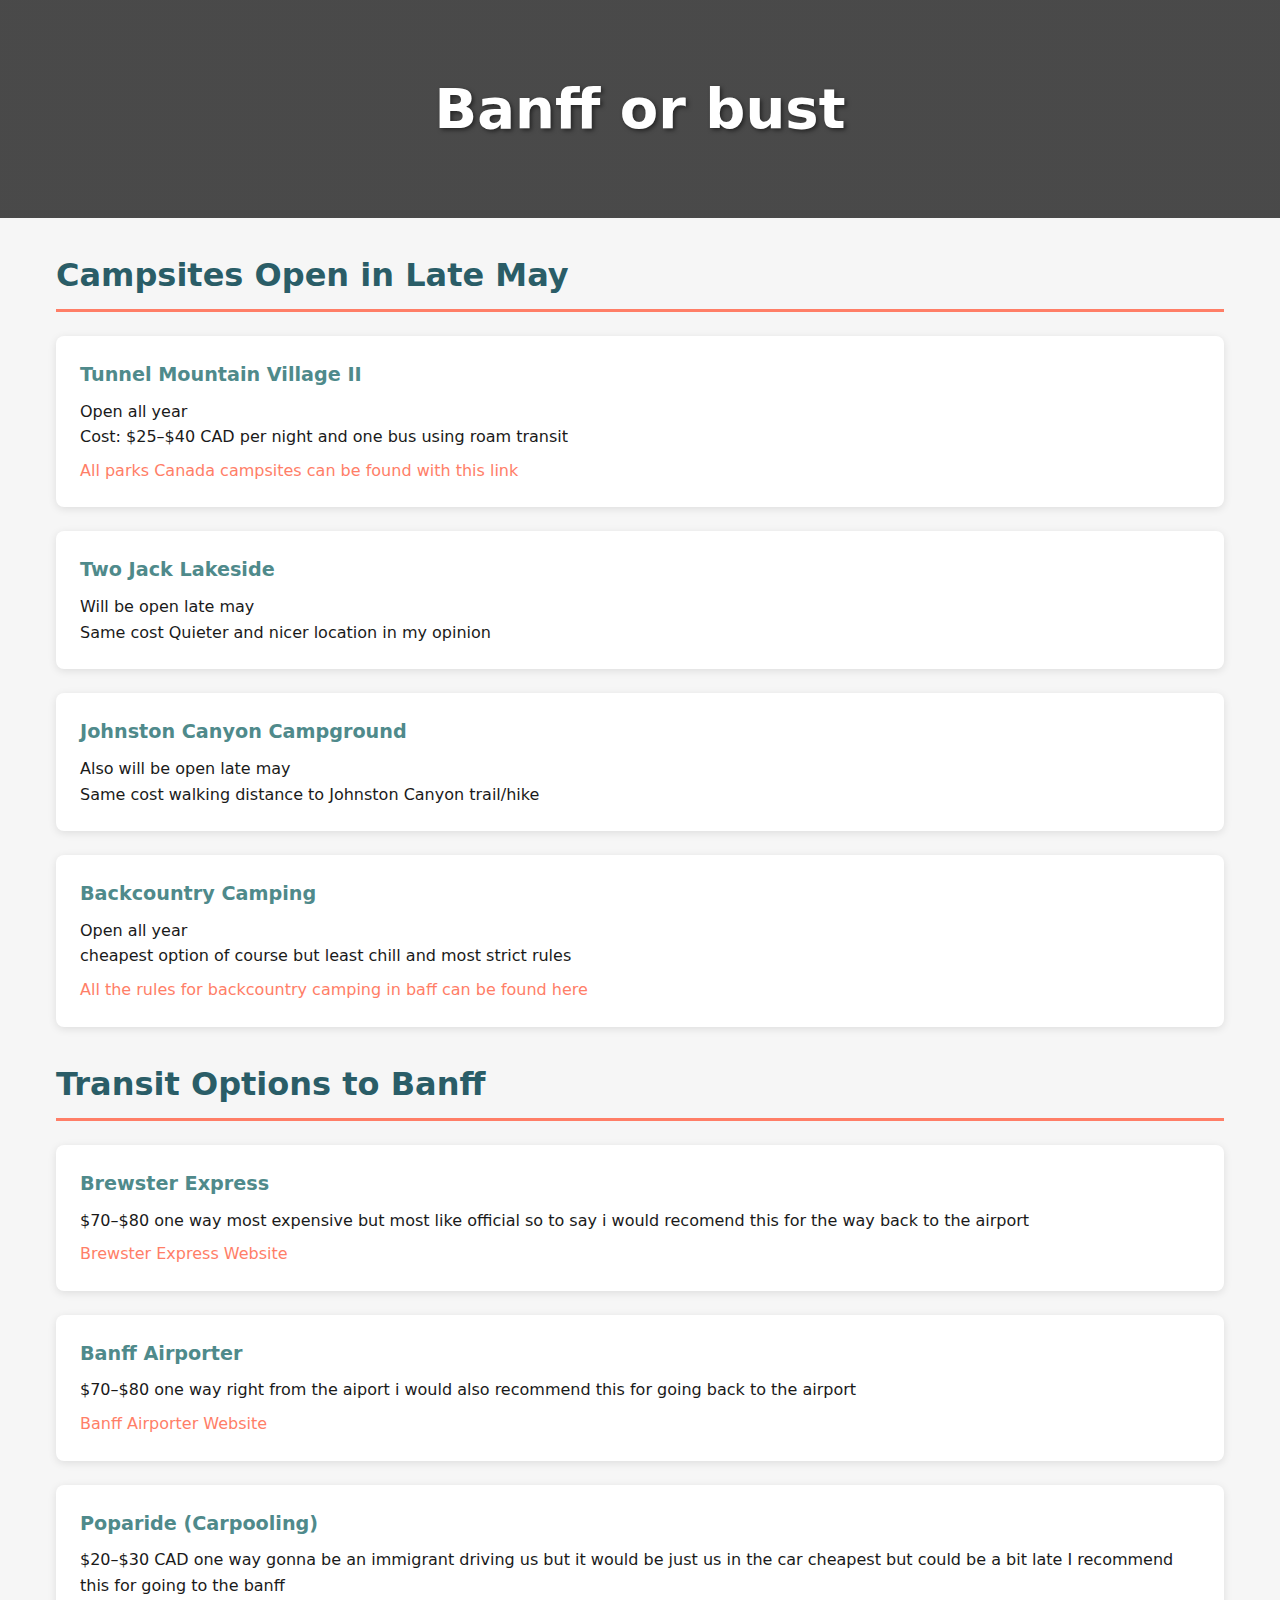
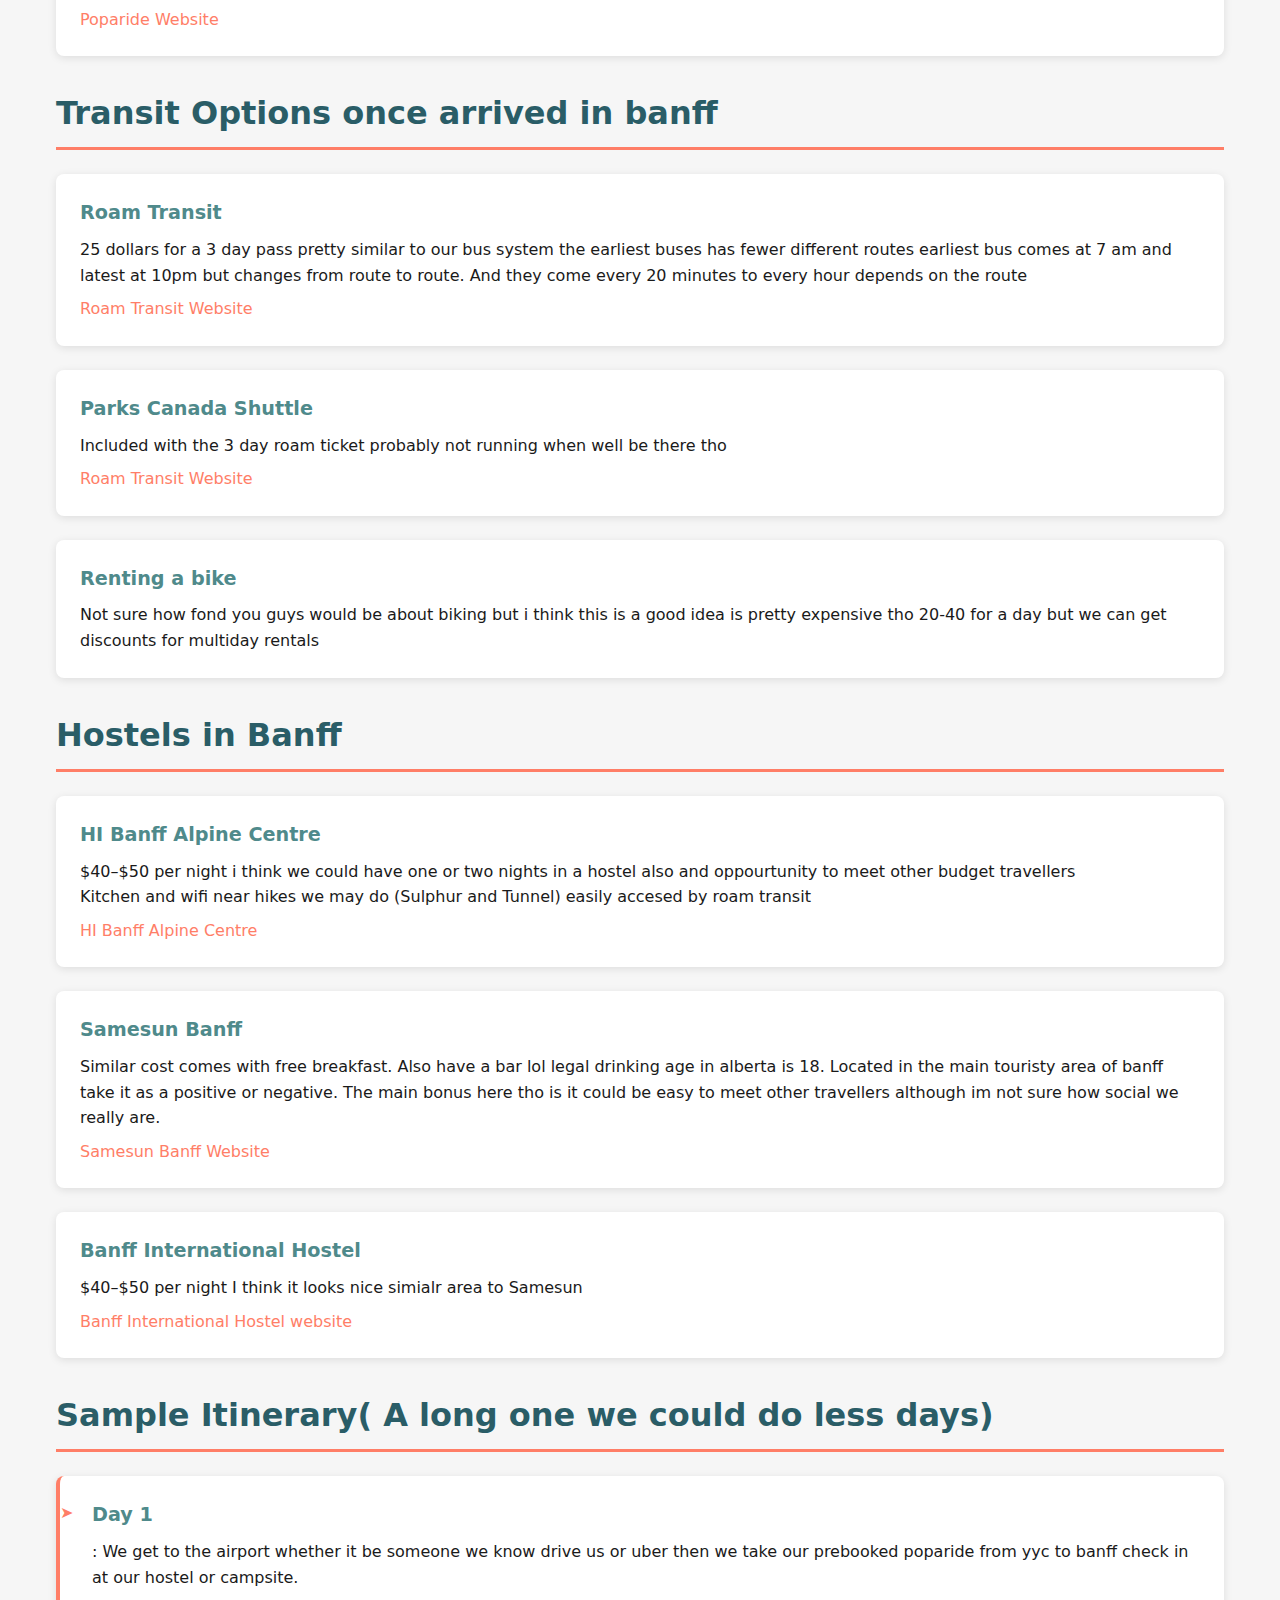
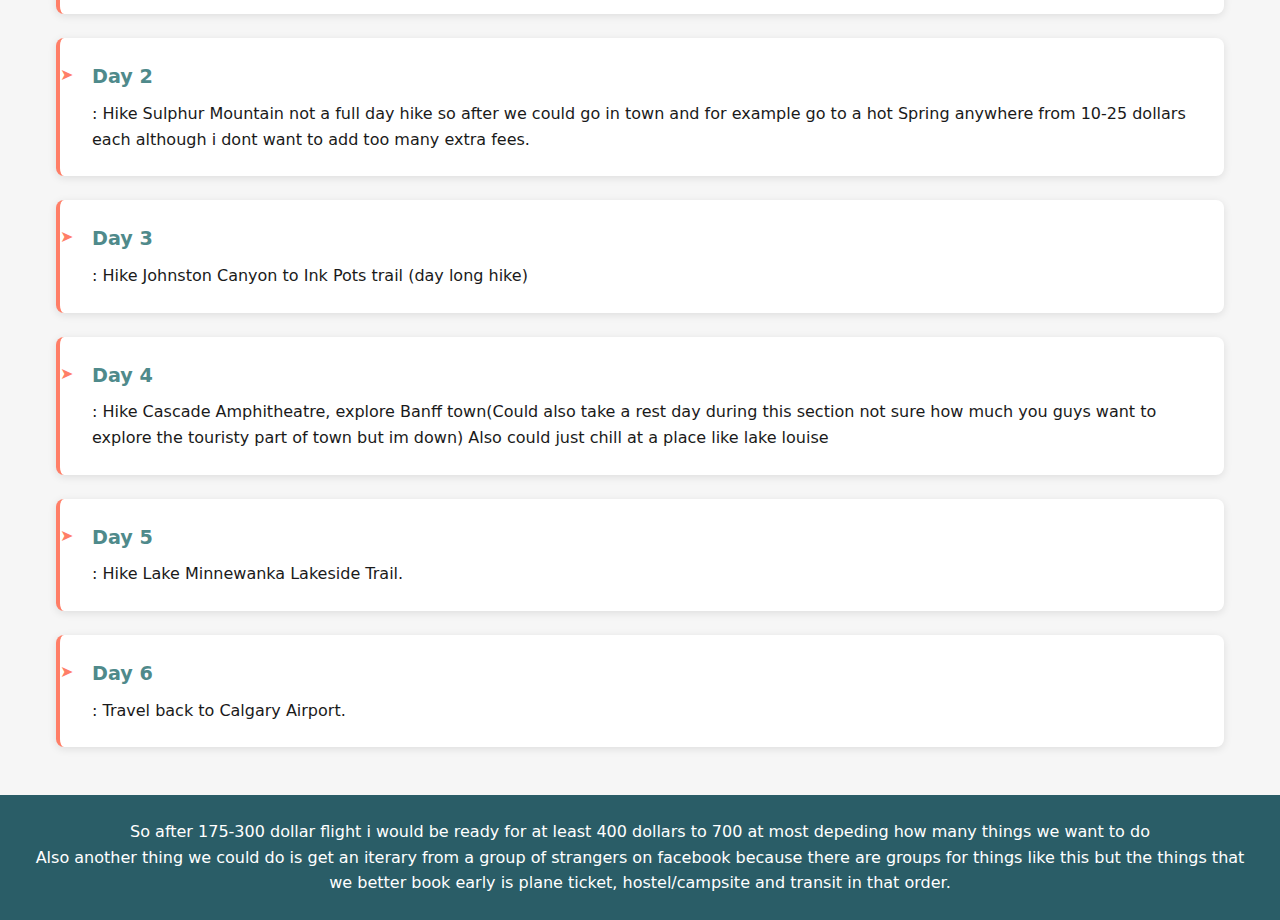
<file: index.html>
<!DOCTYPE html>
<html lang="en">
<head>
    <meta charset="UTF-8">
    <meta name="viewport" content="width=device-width, initial-scale=1.0">
    <title>Banff Trip Plan</title>
    <link rel="stylesheet" href="./styles/styles.css">
</head>
<script src="./scripts/script.js"></script>

<body>
<header>
    <h1>Banff or bust</h1>
    <p> </p>
</header>

<section id="campsites">
    <h2>Campsites Open in Late May</h2>
    <ul>
        <li>
            <strong>Tunnel Mountain Village II</strong>
            <p>Open all year</p>
            <p>Cost: $25–$40 CAD per night and one bus using roam transit</p>
            <a href="https://reservation.pc.gc.ca/" target="_blank">All parks Canada campsites can be found with this link</a>
        </li>
        <li>
            <strong>Two Jack Lakeside</strong>
            <p>Will be open late may</p>
            <p>Same cost Quieter and nicer location in my opinion </p>
        </li>
        <li>
            <strong>Johnston Canyon Campground</strong>
            <p>Also will be open late may</p>
            <p>Same cost walking distance to Johnston Canyon trail/hike</p>
        </li>
        <li>
            <strong>Backcountry Camping</strong>
            <p>Open all year</p>
            <p>cheapest option of course but least chill and most strict rules </p>
            <a href="https://parks.canada.ca/pn-np/ab/banff/activ/arrierepays-backcountry" target="_blank">All the rules for backcountry camping  in baff can be found here</a>
        </li>
    </ul>
</section>

<section id="transit">
    <h2>Transit Options to Banff</h2>
    <ul>
        <li>
            <strong>Brewster Express</strong>
            <p>$70–$80 one way most expensive but most like official so to say i would recomend this for the way back to the airport</p>
            <a href="https://www.brewster.ca/brewster-express/" target="_blank">Brewster Express Website</a>
        </li>
        <li>
            <strong>Banff Airporter</strong>
            <p>$70–$80 one way right from the aiport i would also recommend this for going back to the airport </p>
            <a href="https://www.banffairporter.com/" target="_blank">Banff Airporter Website</a>
        </li>
        <li>
            <strong>Poparide (Carpooling)</strong>
            <p>$20–$30 CAD one way gonna be an immigrant driving us but it would be just us in
                the car cheapest but could be a bit late I recommend this for going to the banff</p>
            <a href="https://www.poparide.com/" target="_blank">Poparide Website</a>
        </li>
    </ul>
</section>
<section>
    <h2>Transit Options once arrived in banff</h2>
    <ul>
        <li>
            <strong>Roam Transit</strong>
            <p>25 dollars for a 3 day pass pretty similar to our bus system the earliest buses has fewer different routes
            earliest bus comes at 7 am and latest at 10pm but changes from route to
            route. And they come every 20 minutes to every hour depends on the route</p>
            <a href="https://roamtransit.com/" target="_blank">Roam Transit Website</a>
        </li>
        <li>
            <strong>Parks Canada Shuttle</strong>
            <p>Included with the 3 day roam ticket probably not running when well be there tho</p>
            <a href="https://roamtransit.com/" target="_blank">Roam Transit Website</a>
        </li>
        <li>
            <strong>Renting a bike</strong>
            <p> Not sure how fond you guys would be about biking but i think this
            is a good idea is pretty expensive tho 20-40 for a day but we can get
            discounts for multiday rentals</p>
           
        </li>
    </ul>
</section>


<section id="hostels">
    <h2>Hostels in Banff</h2>
    <ul>
        <li>
            <strong>HI Banff Alpine Centre</strong>
            <p>$40–$50 per night i think we could have one or two nights in a hostel also and oppourtunity to
                meet other budget travellers <br>
            Kitchen and wifi near hikes we may do (Sulphur and Tunnel) easily accesed by roam transit</p>
            <a href="https://www.booking.com/searchresults.en-gb.html?aid=2276422&label=msn-X%2AQ9XCwAMyXlfBqOII0LMg-80264484505285%3Atikwd-80264630029204%3Aloc-32%3Aneo%3Amte%3Alp5388%3Adec%3AqsHI%20Banff%20Alpine%20Centre&utm_medium=cpc&utm_campaign=Hotel%20-%20Canada%20-%20Banff%20-%20UFI%3A-560592&utm_term=X%2AQ9XCwAMyXlfBqOII0LMg&msclkid=a05ac6bc8492147c1f1aa16b3ee737cd&utm_source=bing&highlighted_hotels=264930&redirected=1&city=-560592&hlrd=no_dates&source=hotel&expand_sb=1&keep_landing=1&sid=ff6537629352fad1aa2899f745ce00d9" target="_blank">HI Banff Alpine Centre</a>
        </li>
        <li>
            <strong>Samesun Banff</strong>
            <p>Similar cost comes with free breakfast. Also have a bar lol legal
            drinking age in alberta is 18. Located in the main touristy area of banff
            take it as a positive or negative. The main bonus here tho is it could be
            easy to meet other travellers although im not sure how social we really are.</p>
            <a href="https://samesun.com/banff-hostel/?msclkid=4d2705bc54b61875ce90626bed62f6ca" target="_blank">Samesun Banff Website</a>
        </li>
        <li>
            <strong>Banff International Hostel</strong>
            <p> $40–$50 per night I think it looks nice simialr area to Samesun</p>
            <a href="https://banffinternationalhostel.com/" target="_blank">Banff International Hostel website</a>
        </li>
    </ul>
</section>

<section id="itinerary">
    <h2>Sample Itinerary( A long one we could do less days)</h2>
    <ul>
         <li><strong>Day 1 </strong>: We get to the airport whether it be someone we know drive us or uber then we take our prebooked poparide
            from yyc to banff check in at our hostel or campsite.</li>
        <li><strong>Day 2 </strong>: Hike Sulphur Mountain not a full day hike so after we could go in town
             and for example go to a hot Spring anywhere from 10-25 dollars each
            although i dont want to add too many extra fees.</li>
        <li><strong>Day 3 </strong>: Hike Johnston Canyon to Ink Pots trail (day long hike)</li>
        <li><strong>Day 4 </strong>: Hike Cascade Amphitheatre, explore Banff town(Could also take a rest day during this section
            not sure how much you guys want to explore the touristy part of town but im down)
            Also could just chill at a place like lake louise</li>
        <li><strong>Day 5 </strong>: Hike Lake Minnewanka Lakeside Trail.</li>
        <li><strong>Day 6 </strong>: Travel back to Calgary Airport.</li>
    </ul>
</section>

<footer>
    <p>So after 175-300 dollar flight i would be ready for at least 400 dollars to 700 at most depeding how many things we want to do
    <br> Also another thing we could do is get an iterary from a group of strangers on facebook because there are groups for things like this
    but the things that we better book early is plane ticket, hostel/campsite and transit in that order.</p>
</footer>
</body>
</html>
</file>
<file: styles/styles.css>
/* styles/styles.css */
:root {
    --primary: #2A5D67;
    --secondary: #4F8A8B;
    --accent: #FF7E67;
    --light: #F6F6F6;
    --dark: #1A1A1A;
}

* {
    margin: 0;
    padding: 0;
    box-sizing: border-box;
    font-family: 'Segoe UI', system-ui, sans-serif;
}

body {
    background-color: var(--light);
    color: var(--dark);
    line-height: 1.6;
}

header {
    background: linear-gradient(rgba(0,0,0,0.7), rgba(0,0,0,0.7)), url('https://images.unsplash.com/photo-1582504339917-9f3dd673c6f3') center/cover;
    color: white;
    text-align: center;
    padding: 4rem 1rem;
    margin-bottom: 2rem;
}

h1 {
    font-size: 3.5rem;
    text-shadow: 2px 2px 4px rgba(0,0,0,0.5);
}

section {
    max-width: 1200px;
    margin: 2rem auto;
    padding: 0 1rem;
}

h2 {
    color: var(--primary);
    margin-bottom: 1.5rem;
    padding-bottom: 0.5rem;
    border-bottom: 3px solid var(--accent);
    font-size: 2rem;
}

ul {
    list-style: none;
}

li {
    background: white;
    margin-bottom: 1.5rem;
    padding: 1.5rem;
    border-radius: 8px;
    box-shadow: 0 2px 8px rgba(0,0,0,0.1);
    transition: transform 0.3s ease;
}

li:hover {
    transform: translateY(-3px);
}

strong {
    color: var(--secondary);
    font-size: 1.2rem;
    display: block;
    margin-bottom: 0.5rem;
}

a {
    color: var(--accent);
    text-decoration: none;
    font-weight: 500;
    display: inline-block;
    margin-top: 0.5rem;
}

a:hover {
    text-decoration: underline;
    color: var(--primary);
}

footer {
    background: var(--primary);
    color: white;
    text-align: center;
    padding: 1.5rem;
    margin-top: 3rem;
}

/* Itinerary specific styling */
#itinerary li {
    border-left: 4px solid var(--accent);
    position: relative;
    padding-left: 2rem;
}

#itinerary li::before {
    content: '➤';
    color: var(--accent);
    position: absolute;
    left: 0;
}

/* Price highlights */
p:contains("Cost:"), p:contains("$") {
    color: var(--secondary);
    font-weight: 500;
}

/* Responsive Design */
@media (max-width: 768px) {
    h1 {
        font-size: 2.5rem;
    }

    section {
        margin: 1.5rem auto;
    }
}

/* JavaScript animations */
.reveal {
    opacity: 0;
    transform: translateY(20px);
    transition: all 0.6s ease;
}

.reveal.active {
    opacity: 1;
    transform: translateY(0);
}
</file>
